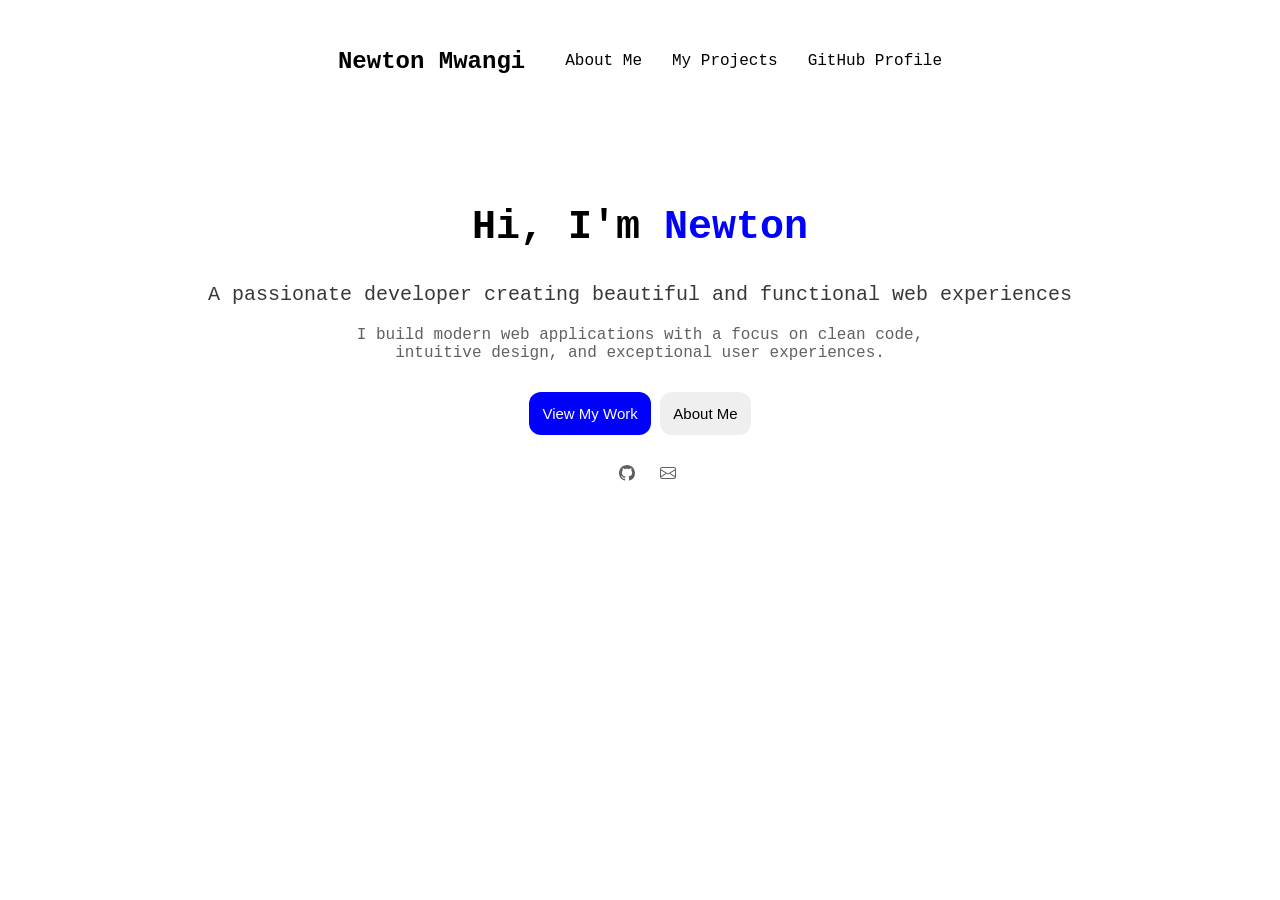
<file: index.html>
<!DOCTYPE html>
<html lang="en">
<head>
    <meta charset="UTF-8">
    <meta name="viewport" content="width=device-width, initial-scale=1.0">
    <title>Portfolio - Home</title>
    <link rel="stylesheet" href="index.css">
</head>
<body>
    <header>
        <nav class="navbar">
            <h2><a href="index.html">Newton Mwangi</a></h2>
            <ul>
                <li><a href="aboutMe.html">About Me</a></li>
                <li><a href="myProjects.html">My Projects</a></li>
                <li><a href="">GitHub Profile</a></li>
            </ul>
        </nav>
    </header>

    <section>
        <div>
            <h1>Hi, I'm <span>Newton</span></h1>
            <p class="p1">A passionate developer creating beautiful and functional web experiences</p>
        </div>

        <div>
            <p class="p2">I build modern web applications with a focus on clean code,<br>intuitive design,
             and exceptional user experiences.
            </p>
        </div>

        <div class="cta">
            <button class="projects"><a href="myProjects.html">View My Work</a></button>
            <button class="about"><a href="aboutMe.html">About Me</a></button>
        </div>

        <div class="contacts">
            <a href="https://github.com/newmorin2" target="_blank"><svg xmlns="http://www.w3.org/2000/svg" width="16" height="16" fill="currentColor" class="bi bi-github" viewBox="0 0 16 16">
                <path d="M8 0C3.58 0 0 3.58 0 8c0 3.54 2.29 6.53 5.47 7.59.4.07.55-.17.55-.38 0-.19-.01-.82-.01-1.49-2.01.37-2.53-.49-2.69-.94-.09-.23-.48-.94-.82-1.13-.28-.15-.68-.52-.01-.53.63-.01 1.08.58 1.23.82.72 1.21 1.87.87 2.33.66.07-.52.28-.87.51-1.07-1.78-.2-3.64-.89-3.64-3.95 0-.87.31-1.59.82-2.15-.08-.2-.36-1.02.08-2.12 0 0 .67-.21 2.2.82.64-.18 1.32-.27 2-.27s1.36.09 2 .27c1.53-1.04 2.2-.82 2.2-.82.44 1.1.16 1.92.08 2.12.51.56.82 1.27.82 2.15 0 3.07-1.87 3.75-3.65 3.95.29.25.54.73.54 1.48 0 1.07-.01 1.93-.01 2.2 0 .21.15.46.55.38A8.01 8.01 0 0 0 16 8c0-4.42-3.58-8-8-8"/>
            </svg></a>
            <a href="mailto:newton.mwangi@student.moringaschool.com" target="_blank"><svg xmlns="http://www.w3.org/2000/svg" width="16" height="16" fill="currentColor" class="bi bi-envelope" viewBox="0 0 16 16">
                <path d="M0 4a2 2 0 0 1 2-2h12a2 2 0 0 1 2 2v8a2 2 0 0 1-2 2H2a2 2 0 0 1-2-2zm2-1a1 1 0 0 0-1 1v.217l7 4.2 7-4.2V4a1 1 0 0 0-1-1zm13 2.383-4.708 2.825L15 11.105zm-.034 6.876-5.64-3.471L8 9.583l-1.326-.795-5.64 3.47A1 1 0 0 0 2 13h12a1 1 0 0 0 .966-.741M1 11.105l4.708-2.897L1 5.383z"/>
            </svg></a>
        </div>
    </section>
</body>
</html>
</file>
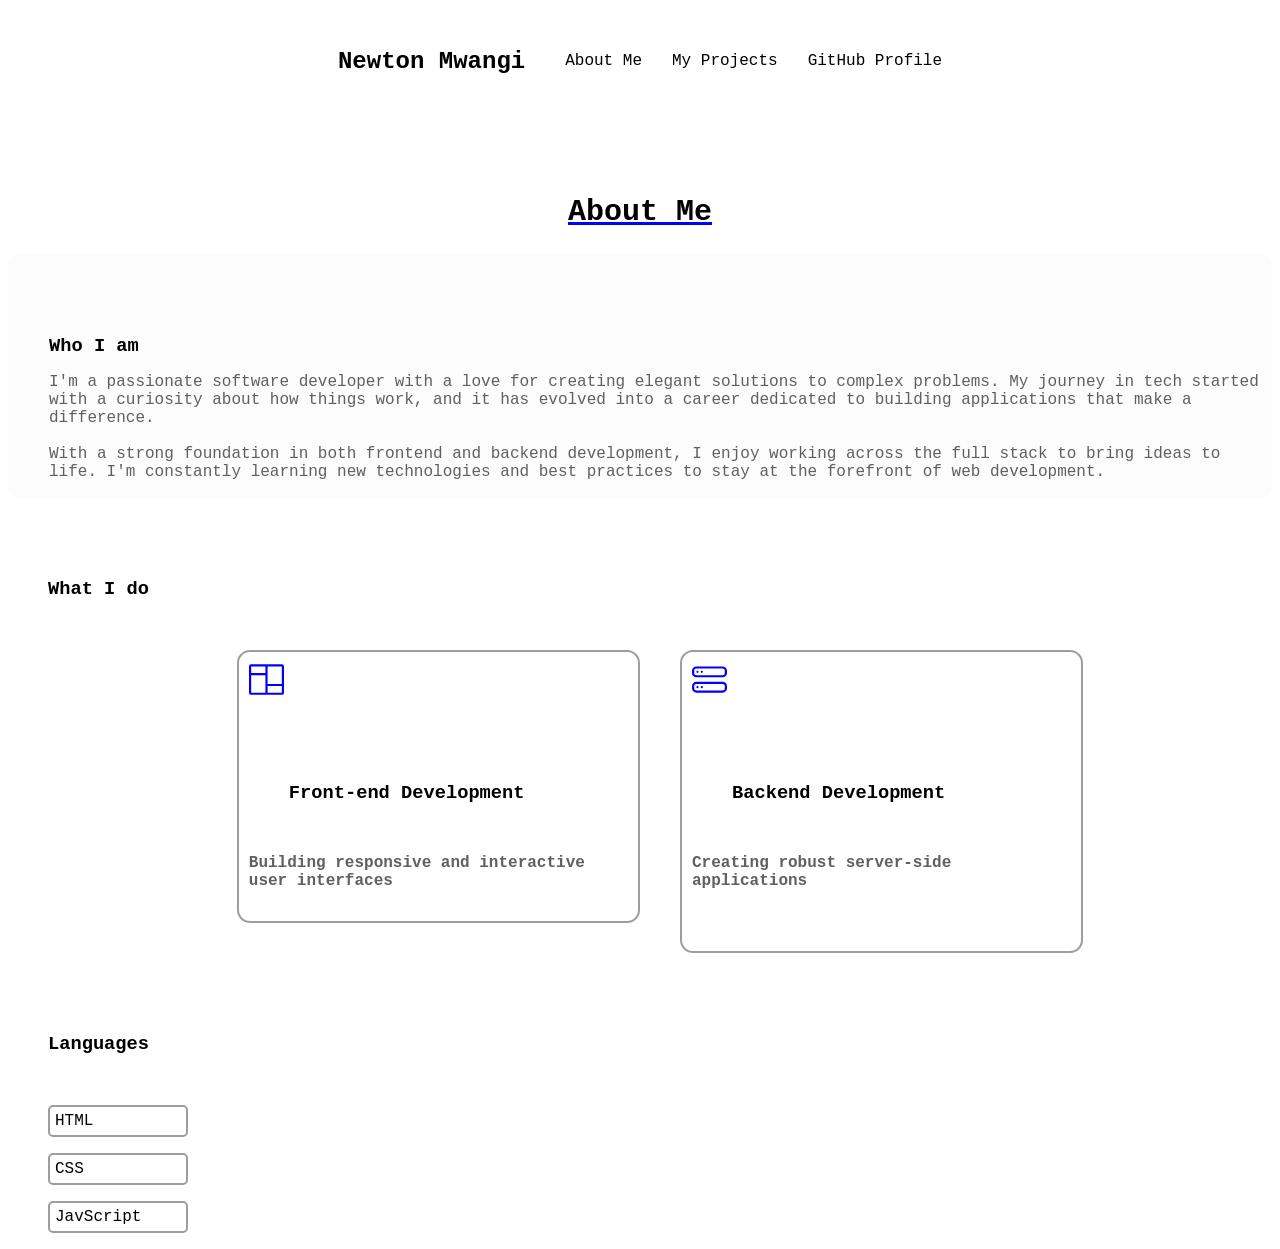
<file: aboutMe.html>
<!DOCTYPE html>
<html lang="en">
<head>
    <meta charset="UTF-8">
    <meta name="viewport" content="width=device-width, initial-scale=1.0">
    <title>Portfolio - About Me</title>
    <link rel="stylesheet" href="aboutMe.css">
</head>
<body>
    <header>
        <nav class="navbar">
            <h2><a href="index.html">Newton Mwangi</a></h2>
            <ul>
                <li><a href="aboutMe.html">About Me</a></li>
                <li><a href="myProjects.html">My Projects</a></li>
                <li><a href="">GitHub Profile</a></li>
            </ul>
        </nav>
    </header>

    <section>
        <h1>About Me</h1>
        <div class="desc">
            <h3>Who I am</h3>
            <p>I'm a passionate software developer with a love for creating
                 elegant solutions to complex problems. My journey in tech 
                 started with a curiosity about how things work, and it has 
                 evolved into a career dedicated to building applications
                 that make a difference. <br> <br> With a strong foundation in both 
                 frontend and backend development, I enjoy working across 
                 the full stack to bring ideas to life. I'm constantly 
                 learning new technologies and best practices to stay at 
                 the forefront of web development.</p>
        </div>

        <h3>What I do</h3>
        <div class="flex-container">
            <div class="card1">
                <svg xmlns="http://www.w3.org/2000/svg" width="35" height="35" fill="currentColor" class="bi bi-columns" viewBox="0 0 16 16">
                    <path d="M0 2a1 1 0 0 1 1-1h14a1 1 0 0 1 1 1v12a1 1 0 0 1-1 1H1a1 1 0 0 1-1-1zm8.5 0v8H15V2zm0 9v3H15v-3zm-1-9H1v3h6.5zM1 14h6.5V6H1z"/>
                </svg>
                <h3>Front-end Development</h3>
                <h4>Building responsive and interactive user interfaces</h4>
            </div>

            <div class="card2">
                <svg xmlns="http://www.w3.org/2000/svg" width="35" height="35" fill="currentColor" class="bi bi-hdd-stack" viewBox="0 0 16 16">
                    <path d="M14 10a1 1 0 0 1 1 1v1a1 1 0 0 1-1 1H2a1 1 0 0 1-1-1v-1a1 1 0 0 1 1-1zM2 9a2 2 0 0 0-2 2v1a2 2 0 0 0 2 2h12a2 2 0 0 0 2-2v-1a2 2 0 0 0-2-2z"/>
                    <path d="M5 11.5a.5.5 0 1 1-1 0 .5.5 0 0 1 1 0m-2 0a.5.5 0 1 1-1 0 .5.5 0 0 1 1 0M14 3a1 1 0 0 1 1 1v1a1 1 0 0 1-1 1H2a1 1 0 0 1-1-1V4a1 1 0 0 1 1-1zM2 2a2 2 0 0 0-2 2v1a2 2 0 0 0 2 2h12a2 2 0 0 0 2-2V4a2 2 0 0 0-2-2z"/>
                    <path d="M5 4.5a.5.5 0 1 1-1 0 .5.5 0 0 1 1 0m-2 0a.5.5 0 1 1-1 0 .5.5 0 0 1 1 0"/>
                </svg>
                <h3>Backend Development</h3>
                <h4>Creating robust server-side applications</h4>
            </div>
        </div>
        
        <div class="languages">
            <h3>Languages</h3>
            <p>HTML</p>
            <p>CSS</p>
            <p>JavScript</p>
        </div>
    </section>
</body>
</html>
</file>
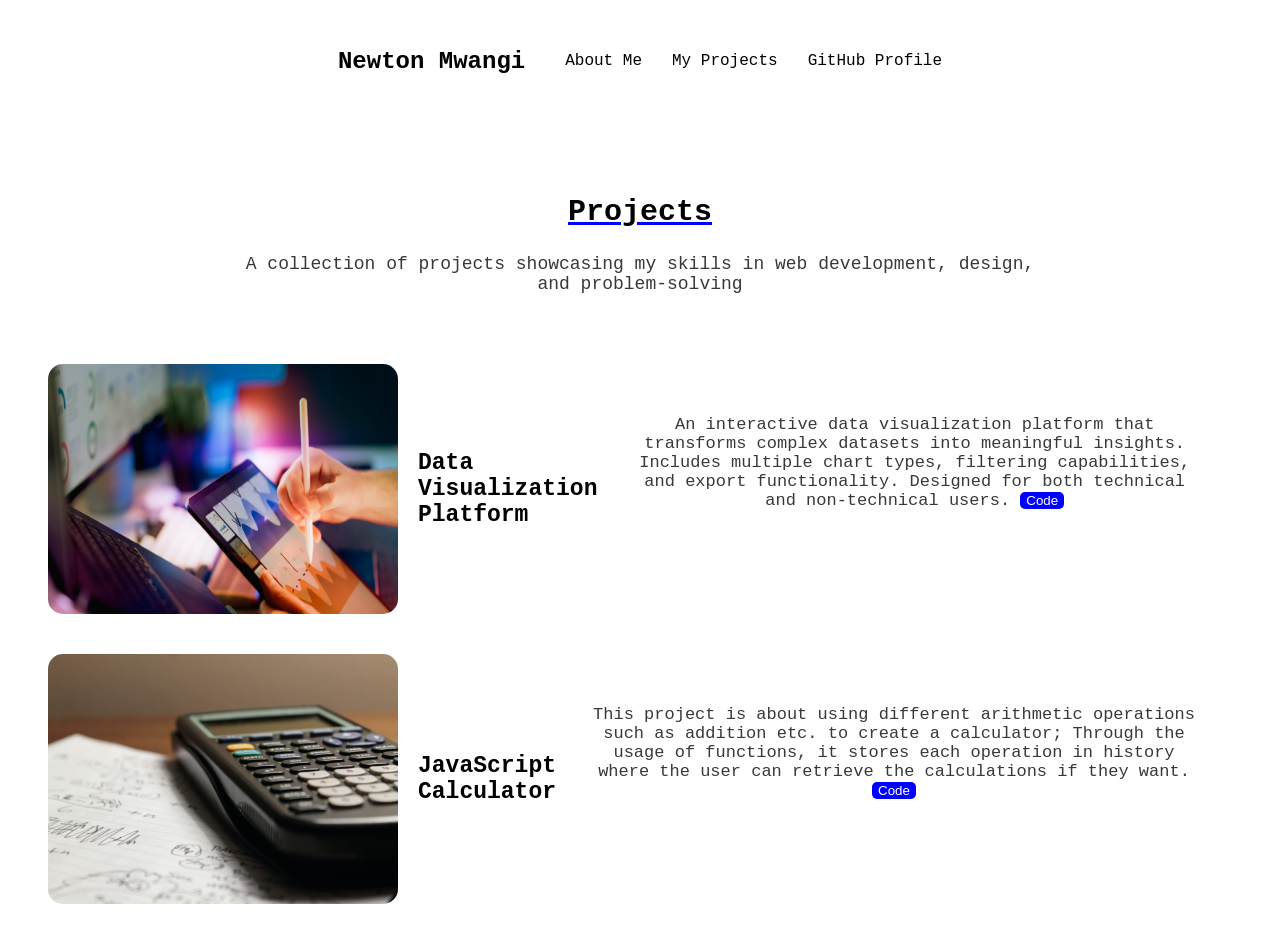
<file: myProjects.html>
<!DOCTYPE html>
<html lang="en">
<head>
    <meta charset="UTF-8">
    <meta name="viewport" content="width=device-width, initial-scale=1.0">
    <title>Portfolio - My Projects</title>
    <link rel="stylesheet" href="myProjects.css">
</head>
<body>
    <header>
        <nav class="navbar">
            <h2><a href="index.html">Newton Mwangi</a></h2>
            <ul>
                <li><a href="aboutMe.html">About Me</a></li>
                <li><a href="myProjects.html">My Projects</a></li>
                <li><a href="https://github.com/newmorin2" target="_blank">GitHub Profile</a></li>
            </ul>
        </nav>
    </header>

    <section>
        <h1 class="title">Projects</h1>
        <div>
            <p>A collection of projects showcasing my skills in web development,
                 design,<br> and problem-solving
            </p>
        </div>

        <div class="card1">
            <img src="data-vis.jpeg" width="500px" height="300px" alt="graph-image">
            <h1>Data Visualization Platform</h1>
            <p>An interactive data visualization platform that transforms complex 
                datasets into meaningful insights. Includes multiple chart types, 
                filtering capabilities, and export functionality. Designed for both 
                technical and non-technical users.
            <span><a href=""><button>Code</button></a></span>
            </p>
        </div>

        <div class="card2">
            <img src="calculator.jpeg" width="400px" height="250px" alt="calculator-image">
            <h1>JavaScript Calculator</h1>
            <p>This project is about using different arithmetic operations such as addition etc.
                 to create a calculator; Through the usage of functions, it stores each
                 operation in history where the user can retrieve the calculations if 
                 they want.
            <span><a href=""><button>Code</button></a></span>
            </p>
        </div>
    </section>
</body>
</html>
</file>
<file: index.css>
body{
    font-family:'Courier New', Courier, monospace;
}
body a{
    text-decoration: none;
}
.navbar{
    display: flex;
    justify-content: center;
    align-items: center;
    padding: 20px;
    position: sticky;
    top: 0;
    /* background-color:rgb(252, 249, 249); */
}
.navbar h2 a{
    color: black;
}
.navbar ul {
    display: flex;
    list-style-type: none;
    gap: 30px;
}
.navbar ul a {
    color: black;
}
.navbar ul a:hover {
    color: blue;
    cursor: cell;
}
.navbar h2 a:hover {
    cursor: cell;
}

/* main content */
section div {
    text-align: center;
}
div h1 {
    font-size: 40px;
    margin-top: 90px;
}
div .p1 {
    font-size: 20px;
    color: rgba(0, 0, 0, 0.781);
}
div .p2 {
    color: rgba(0, 0, 0, 0.623);
    margin-bottom: 30px;
}
div h1 span {
    color: blue;
}
.projects {
    padding: 13px;
    font-size: 15px;
    background-color: blue;
    border: none;
    border-radius: 12px;
}
.projects a {
    color: white;
}
.projects a:hover {
    cursor: cell;
    background-color: rgba(0, 0, 255, 0.849);
}
.about {
    padding: 13px;
    font-size: 15px;
    border: none;
    border-radius: 12px;
}
.about a {
    color: black;
}
.about a:hover {
    cursor: cell;
}
.contacts svg {
    margin-left: 15px;
    margin-top: 30px;
    text-align: center;
    color: rgba(0, 0, 0, 0.623);

}

/* responsive */
@media  screen and (max-width:425px) {
    .navbar {
        display: flex;
        flex-direction: column;
    }
    div h1 {
        margin: 60px;
        font-size: 25px;
    }
    div .p1 {
        font-size: 15px;
    }
    div .p2 {
        font-size: 12px;
    }
    .projects, .about {
        padding: 10px;
        font-size: 12px;
    }
}
</file>
<file: aboutMe.css>
body {
        font-family:'Courier New', Courier, monospace;
}
body a {
    text-decoration: none;
}
.navbar{
    display: flex;
    justify-content: center;
    align-items: center;
    padding: 20px;
    position: sticky;
    /* background-color:rgb(252, 249, 249); */
}
.navbar h2 a{
    color: black;
}
.navbar ul {
    display: flex;
    list-style-type: none;
    gap: 30px;
}
.navbar ul a {
    color: black;
}
.navbar ul a:hover {
    color: blue;
    cursor: cell;
}
.navbar h2 a:hover {
    cursor: cell;
}

/* main content */
section h1 {
    text-align: center;
    font-size: 30px;
    margin-top: 80px;
    text-decoration: underline 3px blue;
}
.desc {
    border: 1px solid rgb(252,252,252);
    border-radius: 10px;
    background-color: rgb(252, 252, 252);
}
.desc h3 {
    margin:80px 0px 0px 40px ;
}
.desc p{
    margin-left: 40px;
    color: rgba(0, 0, 0, 0.623);
}
section h3 {
    margin:80px 0px 50px 40px;
}
section svg {
    color: blue;
}
.flex-container {
    display: flex;
    justify-content:  center;
}
.card1, .card2 {
    margin-left: 40px;
    width: 30%;
    padding: 10px;
    border: 2px solid rgba(0, 0, 0, 0.384) ;
    border-radius: 13px;
}
.card1 h4, .card2 h4{
    color: rgba(0, 0, 0, 0.623);
}
.card1:hover{
    border-color: blue;
    cursor: cell;
}
.card2:hover {
    border-color: blue;
    cursor: cell;
}
.card1 {
    margin-bottom: 30px;
}
.languages p {
    margin-left: 40px;
    width: 10%;
    padding: 5px;
    border: 2px solid rgba(0, 0, 0, 0.384);
    border-radius: 5px;
}
.languages p:hover {
    border-color: blue;
    cursor: cell;
}

/* responsive */
@media  screen and (max-width:425px) {
    .navbar {
        display: flex;
        flex-direction: column;
    }
    section h1 {
        margin-top: 70px;
        font-size: 25px;
    }
    .desc h3 {
        margin-top: 40px;
    }
    .desc p {
        margin-right: 40px;
    }
    section h3 {
        margin-top: 40px;
    }
    .flex-container {
        flex-direction: column;
    }
    .card1, .card2 {
        width: 70%;
    }
    .languages p {
        width: 21%;
    }
}

@media  screen and (max-width:768px) {
    .card1, .card2 {
        width: 70%;
        margin-right: 40px;
    }
    .desc p {
        margin-right: 40px;
    }
    .desc h3, section h3 {
        margin-top: 50px;
    }
    .languages p {
        width: 24%;
    }
}
</file>
<file: myProjects.css>
body {
    font-family:'Courier New', Courier, monospace;
}
body a {
    text-decoration: none;
}
.navbar{
    display: flex;
    justify-content: center;
    align-items: center;
    padding: 20px;
    position: sticky;
    top: 0;
}
.navbar h2 a{
    color: black;
}
.navbar ul {
    display: flex;
    list-style-type: none;
    gap: 30px;
}
.navbar ul a {
    color: black;
}
.navbar ul a:hover {
    color: blue;
    cursor: cell;
}
.navbar h2 a:hover {
    cursor: cell;
}

/* main content */
section .title {
     text-align: center;
    font-size: 30px;
    margin-top: 80px;
    text-decoration: underline 3px blue;
}
div p {
    font-size: 18px;
    color: rgba(0, 0, 0, 0.781);
    text-align: center;
    margin-bottom: 70px;

}
.card1, .card2 {
    display: flex;
    align-items: center;
    /* text-align: center; */
    margin: 0 40px 40px 40px;
    /* width: 80%; */
}
.card1 h1, .card2 h1 {
    font-size: 23px;
    margin-left: 20px;
}
.card1 img, .card2 img {
    border-radius: 15px;
    width: 350px;
    height: 250px;
}
.card1 p, .card2 p {
    font-size: 17px;
    /* text-align: center; */
    margin-left: 30px;
    margin-right: 30px;
}
.card1 button, .card2 button {
    background-color: blue;
    border: none;
    border-radius: 5px;
    color: white;
}
.card1 button:hover{
    background-color: rgba(0, 0, 255, 0.849);
    cursor:cell;
}
.card2 button:hover {
    background-color: rgba(0, 0, 255, 0.849);
    cursor: cell;
}

/* respsonsive */
@media screen and (max-width:425px) {
    .navbar {
        display: flex;
        flex-direction: column;
    }
    section .title {
        margin-top: 50px;
        font-size: 25px;
    }
    section div p {
        font-size: 16px;
        margin-top: 30px;
    }
    .card1 img, .card2 img {
        width: 200px;
        height: 150px;
    }
    .card1 h1, .card2 h1 {
        font-size: 20px;
    }
    .card1 p, .card2 p {
        font-size: 15px;
        line-height: 23px;
    }
}
    @media screen and (max-width:768px) {
        .navbar a{
            font-size: 17px;    
        }
        .navbar h2 a {
            font-size: 20px;    
        }
        .card1 img, .card2 img {
            width: 250px;
            height: 150px;
        }
        .card1 h1, .card2 h1 {
            font-size: 20px;
        }
        .card1 p, .card2 p {
            font-size: 15px;
            line-height: 23px;
        }
    }
    /* @media  screen and (max-width:1024px) {
        .navbar a{
            font-size: 23px;    
        }
        .navbar h2 a {
            font-size: 25px;    
        }
    } */
</file>
